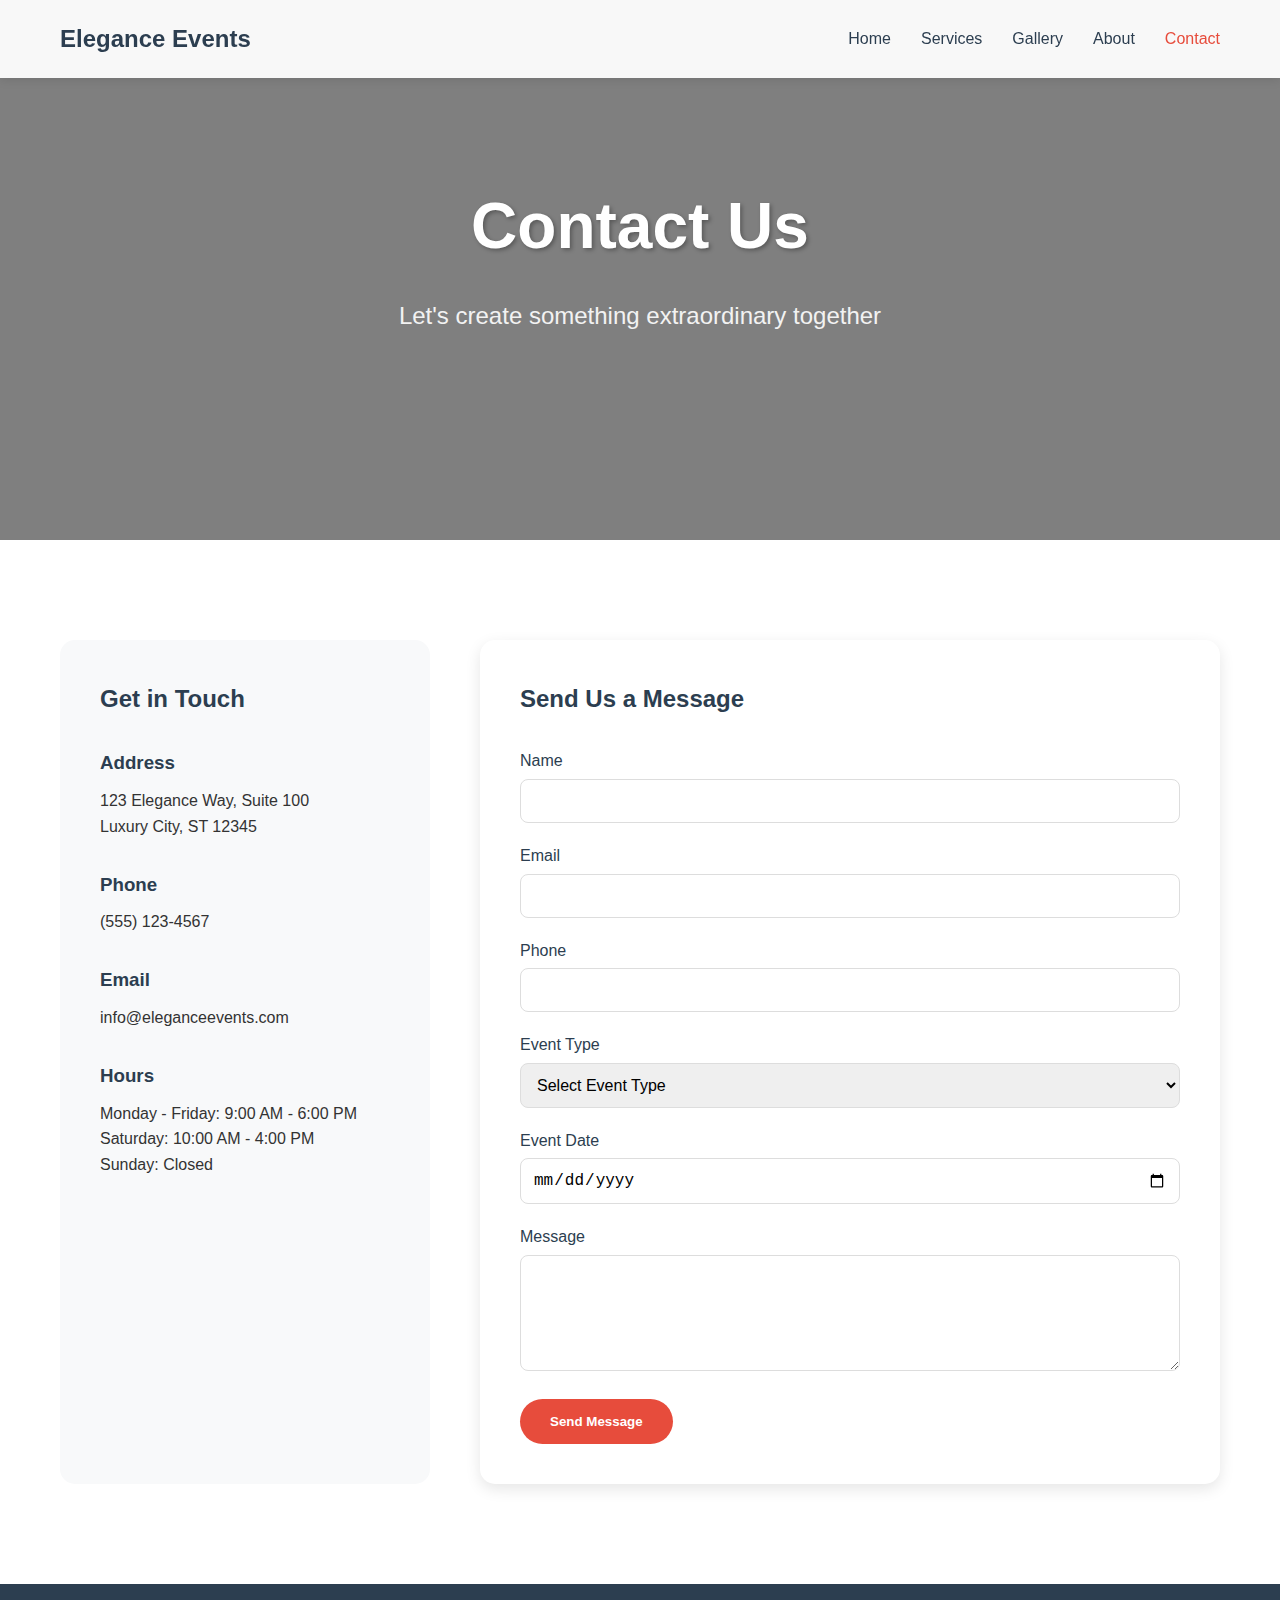
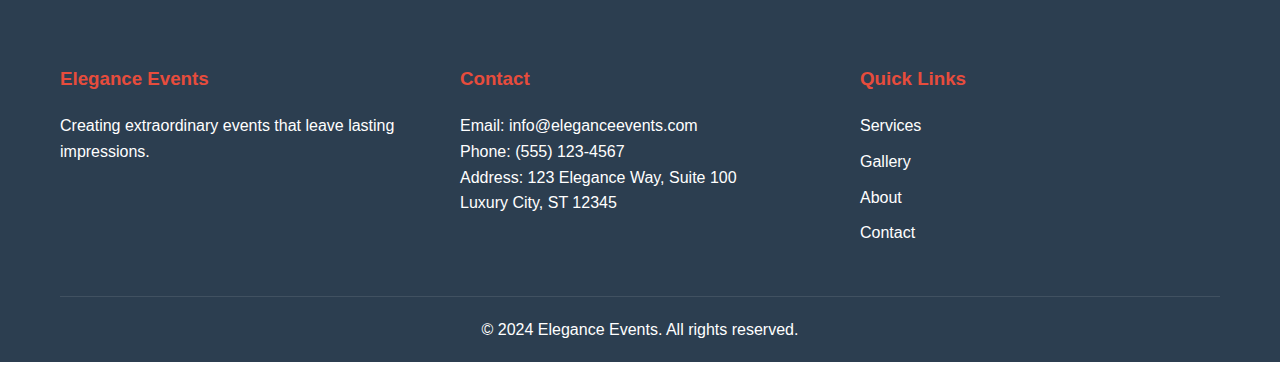
<file: contact.html>
<!DOCTYPE html>
<html lang="en">
<head>
  <meta charset="UTF-8">
  <meta name="viewport" content="width=device-width, initial-scale=1.0">
  <title>Contact Us - Elegance Events</title>
  <link rel="stylesheet" href="styles.css">
</head>
<body>
  <!-- Navigation -->
  <nav class="navbar">
    <div class="container">
      <a href="index.html" class="logo">Elegance Events</a>
      <ul class="nav-links">
        <li><a href="index.html">Home</a></li>
        <li><a href="services.html">Services</a></li>
        <li><a href="gallery.html">Gallery</a></li>
        <li><a href="about.html">About</a></li>
        <li><a href="contact.html" class="active">Contact</a></li>
      </ul>
    </div>
  </nav>

  <!-- Contact Hero -->
  <header class="page-hero contact-hero">
    <div class="hero-content">
      <h1>Contact Us</h1>
      <p>Let's create something extraordinary together</p>
    </div>
  </header>

  <!-- Contact Section -->
  <section class="contact">
    <div class="container">
      <div class="contact-grid">
        <div class="contact-info">
          <h2>Get in Touch</h2>
          <div class="info-item">
            <h3>Address</h3>
            <p>123 Elegance Way, Suite 100<br>Luxury City, ST 12345</p>
          </div>
          <div class="info-item">
            <h3>Phone</h3>
            <p>(555) 123-4567</p>
          </div>
          <div class="info-item">
            <h3>Email</h3>
            <p>info@eleganceevents.com</p>
          </div>
          <div class="info-item">
            <h3>Hours</h3>
            <p>Monday - Friday: 9:00 AM - 6:00 PM<br>
               Saturday: 10:00 AM - 4:00 PM<br>
               Sunday: Closed</p>
          </div>
        </div>

        <div class="contact-form">
          <h2>Send Us a Message</h2>
          <form id="contactForm">
            <div class="form-group">
              <label for="name">Name</label>
              <input type="text" id="name" name="name" required>
            </div>
            <div class="form-group">
              <label for="email">Email</label>
              <input type="email" id="email" name="email" required>
            </div>
            <div class="form-group">
              <label for="phone">Phone</label>
              <input type="tel" id="phone" name="phone">
            </div>
            <div class="form-group">
              <label for="eventType">Event Type</label>
              <select id="eventType" name="eventType" required>
                <option value="">Select Event Type</option>
                <option value="wedding">Wedding</option>
                <option value="corporate">Corporate Event</option>
                <option value="social">Social Gathering</option>
                <option value="other">Other</option>
              </select>
            </div>
            <div class="form-group">
              <label for="date">Event Date</label>
              <input type="date" id="date" name="date">
            </div>
            <div class="form-group">
              <label for="message">Message</label>
              <textarea id="message" name="message" rows="5" required></textarea>
            </div>
            <button type="submit" class="cta-button">Send Message</button>
          </form>
        </div>
      </div>
    </div>
  </section>

  <!-- Footer -->
  <footer>
    <div class="container">
      <div class="footer-content">
        <div class="footer-section">
          <h3>Elegance Events</h3>
          <p>Creating extraordinary events that leave lasting impressions.</p>
        </div>
        <div class="footer-section">
          <h3>Contact</h3>
          <p>Email: info@eleganceevents.com</p>
          <p>Phone: (555) 123-4567</p>
          <p>Address: 123 Elegance Way, Suite 100<br>Luxury City, ST 12345</p>
        </div>
        <div class="footer-section">
          <h3>Quick Links</h3>
          <ul>
            <li><a href="services.html">Services</a></li>
            <li><a href="gallery.html">Gallery</a></li>
            <li><a href="about.html">About</a></li>
            <li><a href="contact.html">Contact</a></li>
          </ul>
        </div>
       </div>
      <div class="footer-bottom">
        <p>&copy; 2024 Elegance Events. All rights reserved.</p>
      </div>
    </div>
  </footer>

  <script>
    document.getElementById('contactForm').addEventListener('submit', function(e) {
      e.preventDefault();
      alert('Thank you for your message! We will get back to you soon.');
      this.reset();
    });
  </script>
</body>
</html>
</file>
<file: styles.css>
/* Reset and Base Styles */
* {
  margin: 0;
  padding: 0;
  box-sizing: border-box;
}

body {
  font-family: 'Montserrat', sans-serif;
  line-height: 1.6;
  color: #333;
}

.container {
  max-width: 1200px;
  margin: 0 auto;
  padding: 0 20px;
}

img {
  max-width: 100%;
  height: auto;
}

/* Navigation */
.navbar {
  background-color: rgba(255, 255, 255, 0.95);
  position: fixed;
  width: 100%;
  top: 0;
  z-index: 1000;
  box-shadow: 0 2px 10px rgba(0, 0, 0, 0.1);
}

.navbar .container {
  display: flex;
  justify-content: space-between;
  align-items: center;
  padding: 20px;
}

.logo {
  font-size: 24px;
  font-weight: 700;
  color: #2c3e50;
  text-decoration: none;
  transition: color 0.3s ease;
}

.logo:hover {
  color: #e74c3c;
}

.nav-links {
  display: flex;
  list-style: none;
  gap: 30px;
}

.nav-links a {
  text-decoration: none;
  color: #2c3e50;
  font-weight: 500;
  transition: color 0.3s ease;
}

.nav-links a:hover,
.nav-links a.active {
  color: #e74c3c;
}

/* Hero Sections */
.hero,
.page-hero {
  height: 100vh;
  background-image: linear-gradient(rgba(0, 0, 0, 0.5), rgba(0, 0, 0, 0.5)),
                    url('https://images.unsplash.com/photo-1519167758481-83f550bb49b3?ixlib=rb-4.0.3&ixid=M3wxMjA3fDB8MHxwaG90by1wYWdlfHx8fGVufDB8fHx8fA%3D%3D&auto=format&fit=crop&w=2000&q=80');
  background-size: cover;
  background-position: center;
  background-attachment: fixed;
  display: flex;
  align-items: center;
  justify-content: center;
  text-align: center;
  color: white;
}

.page-hero {
  height: 60vh;
}

.hero-content {
  max-width: 800px;
  padding: 0 20px;
}

.hero-content h1 {
  font-size: 4rem;
  margin-bottom: 20px;
  text-shadow: 2px 2px 4px rgba(0, 0, 0, 0.3);
}

.hero-content p {
  font-size: 1.5rem;
  margin-bottom: 30px;
  opacity: 0.9;
}

.cta-button {
  display: inline-block;
  background-color: #e74c3c;
  color: white;
  padding: 15px 30px;
  border-radius: 30px;
  text-decoration: none;
  font-weight: 600;
  transition: all 0.3s ease;
  border: none;
  cursor: pointer;
}

.cta-button:hover {
  background-color: #c0392b;
  transform: translateY(-2px);
  box-shadow: 0 4px 15px rgba(231, 76, 60, 0.3);
}

/* Services Preview */
.services-preview {
  padding: 100px 0;
  background-color: #fff;
}

.services-preview h2 {
  text-align: center;
  font-size: 2.5rem;
  margin-bottom: 50px;
  color: #2c3e50;
}

.services-grid {
  display: grid;
  grid-template-columns: repeat(auto-fit, minmax(300px, 1fr));
  gap: 30px;
}

.service-card {
  background: white;
  border-radius: 15px;
  overflow: hidden;
  box-shadow: 0 5px 15px rgba(0, 0, 0, 0.1);
  transition: transform 0.3s ease;
}

.service-card:hover {
  transform: translateY(-10px);
}

.service-card img {
  width: 100%;
  height: 250px;
  object-fit: cover;
}

.service-card h3 {
  padding: 20px;
  margin: 0;
  color: #2c3e50;
}

.service-card p {
  padding: 0 20px 20px;
  color: #666;
}

/* Why Us Section */
.why-us {
  padding: 100px 0;
  background-color: #f8f9fa;
}

.why-us h2 {
  text-align: center;
  font-size: 2.5rem;
  margin-bottom: 50px;
  color: #2c3e50;
}

.features-grid {
  display: grid;
  grid-template-columns: repeat(auto-fit, minmax(250px, 1fr));
  gap: 30px;
}

.feature {
  text-align: center;
  padding: 40px;
  background: white;
  border-radius: 15px;
  box-shadow: 0 5px 15px rgba(0, 0, 0, 0.1);
}

.feature h3 {
  color: #2c3e50;
  margin-bottom: 15px;
}

/* Testimonials */
.testimonials {
  padding: 100px 0;
  background-color: #fff;
}

.testimonials h2 {
  text-align: center;
  font-size: 2.5rem;
  margin-bottom: 50px;
  color: #2c3e50;
}

.testimonials-grid {
  display: grid;
  grid-template-columns: repeat(auto-fit, minmax(300px, 1fr));
  gap: 30px;
}

.testimonial {
  padding: 30px;
  background: #f8f9fa;
  border-radius: 15px;
  text-align: center;
}

.testimonial p {
  font-style: italic;
  margin-bottom: 20px;
}

.testimonial cite {
  color: #2c3e50;
  font-weight: 600;
}

/* Services Page */
.services-hero {
  background-image: linear-gradient(rgba(0, 0, 0, 0.5), rgba(0, 0, 0, 0.5)),
                    url('https://images.unsplash.com/photo-1469371670807-013ccf25f16a?ixlib=rb-4.0.3&ixid=M3wxMjA3fDB8MHxwaG90by1wYWdlfHx8fGVufDB8fHx8fA%3D%3D&auto=format&fit=crop&w=2000&q=80');
}

.services-list {
  padding: 100px 0;
}

.service-item {
  display: grid;
  grid-template-columns: 1fr 2fr;
  gap: 30px;
  margin-bottom: 50px;
  background: white;
  border-radius: 15px;
  overflow: hidden;
  box-shadow: 0 5px 15px rgba(0, 0, 0, 0.1);
}

.service-item img {
  width: 100%;
  height: 100%;
  object-fit: cover;
}

.service-content {
  padding: 40px;
}

.service-content h2 {
  color: #2c3e50;
  margin-bottom: 20px;
}

.service-content ul {
  list-style: none;
  margin: 20px 0;
}

.service-content ul li {
  margin-bottom: 10px;
  padding-left: 20px;
  position: relative;
}

.service-content ul li::before {
  content: '•';
  color: #e74c3c;
  position: absolute;
  left: 0;
}

/* Gallery Page */
.gallery-hero {
  background-image: linear-gradient(rgba(0, 0, 0, 0.5), rgba(0, 0, 0, 0.5)),
                    url('https://images.unsplash.com/photo-1511795409834-ef04bbd61622?ixlib=rb-4.0.3&ixid=M3wxMjA3fDB8MHxwaG90by1wYWdlfHx8fGVufDB8fHx8fA%3D%3D&auto=format&fit=crop&w=2000&q=80');
}

.gallery {
  padding: 100px 0;
}

.gallery-filters {
  text-align: center;
  margin-bottom: 50px;
}

.filter-btn {
  background: none;
  border: 2px solid #e74c3c;
  color: #e74c3c;
  padding: 10px 20px;
  margin: 0 10px;
  border-radius: 30px;
  cursor: pointer;
  transition: all 0.3s ease;
}

.filter-btn:hover,
.filter-btn.active {
  background: #e74c3c;
  color: white;
}

.gallery-grid {
  display: grid;
  grid-template-columns: repeat(auto-fit, minmax(300px, 1fr));
  gap: 30px;
}

.gallery-item {
  position: relative;
  border-radius: 15px;
  overflow: hidden;
}

.gallery-item img {
  width: 100%;
  height: 300px;
  object-fit: cover;
  transition: transform 0.3s ease;
}

.gallery-overlay {
  position: absolute;
  bottom: 0;
  left: 0;
  right: 0;
  background: linear-gradient(transparent, rgba(0, 0, 0, 0.8));
  color: white;
  padding: 20px;
  transform: translateY(100%);
  transition: transform 0.3s ease;
}

.gallery-item:hover .gallery-overlay {
  transform: translateY(0);
}

.gallery-item:hover img {
  transform: scale(1.1);
}

/* About Page */
.about-hero {
  background-image: linear-gradient(rgba(0, 0, 0, 0.5), rgba(0, 0, 0, 0.5)),
                    url('https://images.unsplash.com/photo-1515187029135-18ee286d815b?ixlib=rb-4.0.3&ixid=M3wxMjA3fDB8MHxwaG90by1wYWdlfHx8fGVufDB8fHx8fA%3D%3D&auto=format&fit=crop&w=2000&q=80');
}

.our-story {
  padding: 100px 0;
}

.our-story .container {
  display: grid;
  grid-template-columns: 1fr 1fr;
  gap: 50px;
  align-items: center;
}

.story-content h2 {
  color: #2c3e50;
  margin-bottom: 30px;
  font-size: 2.5rem;
}

.story-content p {
  margin-bottom: 20px;
}

.story-image img {
  border-radius: 15px;
  box-shadow: 0 5px 15px rgba(0, 0, 0, 0.1);
}

.team {
  padding: 100px 0;
  background-color: #f8f9fa;
}

.team h2 {
  text-align: center;
  font-size: 2.5rem;
  margin-bottom: 50px;
  color: #2c3e50;
}

.team-grid {
  display: grid;
  grid-template-columns: repeat(auto-fit, minmax(250px, 1fr));
  gap: 30px;
}

.team-member {
  text-align: center;
  background: white;
  padding: 30px;
  border-radius: 15px;
  box-shadow: 0 5px 15px rgba(0, 0, 0, 0.1);
}

.team-member img {
  width: 200px;
  height: 200px;
  border-radius: 50%;
  margin-bottom: 20px;
  object-fit: cover;
}

.team-member h3 {
  color: #2c3e50;
  margin-bottom: 10px;
}

.values {
  padding: 100px 0;
}

.values h2 {
  text-align: center;
  font-size: 2.5rem;
  margin-bottom: 50px;
  color: #2c3e50;
}

.values-grid {
  display: grid;
  grid-template-columns: repeat(auto-fit, minmax(250px, 1fr));
  gap: 30px;
}

.value-item {
  text-align: center;
  padding: 40px;
  background: #f8f9fa;
  border-radius: 15px;
  transition: transform 0.3s ease;
}

.value-item:hover {
  transform: translateY(-10px);
}

.value-item h3 {
  color: #2c3e50;
  margin-bottom: 15px;
}

/* Contact Page */
.contact-hero {
  background-image: linear-gradient(rgba(0, 0, 0, 0.5), rgba(0, 0, 0, 0.5)),
                    url('https://images.unsplash.com/photo-1596178067639-0360a9a6a6b6?ixlib=rb-4.0.3&ixid=M3wxMjA3fDB8MHxwaG90by1wYWdlfHx8fGVufDB8fHx8fA%3D%3D&auto=format&fit=crop&w=2000&q=80');
}

.contact {
  padding: 100px 0;
}

.contact-grid {
  display: grid;
  grid-template-columns: 1fr 2fr;
  gap: 50px;
}

.contact-info {
  background: #f8f9fa;
  padding: 40px;
  border-radius: 15px;
}

.contact-info h2 {
  color: #2c3e50;
  margin-bottom: 30px;
}

.info-item {
  margin-bottom: 30px;
}

.info-item h3 {
  color: #2c3e50;
  margin-bottom: 10px;
}

.contact-form {
  background: white;
  padding: 40px;
  border-radius: 15px;
  box-shadow: 0 5px 15px rgba(0, 0, 0, 0.1);
}

.contact-form h2 {
  color: #2c3e50;
  margin-bottom: 30px;
}

.form-group {
  margin-bottom: 20px;
}

label {
  display: block;
  margin-bottom: 5px;
  color: #2c3e50;
}

input,
select,
textarea {
  width: 100%;
  padding: 12px;
  border: 1px solid #ddd;
  border-radius: 8px;
  font-size: 16px;
}

input:focus,
select:focus,
textarea:focus {
  outline: none;
  border-color: #e74c3c;
  box-shadow: 0 0 0 2px rgba(231, 76, 60, 0.1);
}

/* Footer */
footer {
  background: #2c3e50;
  color: white;
  padding: 80px 0 20px;
}

.footer-content {
  display: grid;
  grid-template-columns: repeat(auto-fit, minmax(250px, 1fr));
  gap: 40px;
  margin-bottom: 40px;
}

.footer-section h3 {
  color: #e74c3c;
  margin-bottom: 20px;
}

.footer-section ul {
  list-style: none;
}

.footer-section ul li {
  margin-bottom: 10px;
}

.footer-section ul li a {
  color: white;
  text-decoration: none;
  transition: color 0.3s ease;
}

.footer-section ul li a:hover {
  color: #e74c3c;
}

.footer-bottom {
  text-align: center;
  padding-top: 20px;
  border-top: 1px solid rgba(255, 255, 255, 0.1);
}

/* Responsive Design */
@media (max-width: 768px) {
  .hero-content h1 {
    font-size: 3rem;
  }
  
  .service-item {
    grid-template-columns: 1fr;
  }
  
  .contact-grid {
    grid-template-columns: 1fr;
  }
  
  .our-story .container {
    grid-template-columns: 1fr;
  }
  
  .nav-links {
    display: none;
  }
}

@media (max-width: 576px) {
  .hero-content h1 {
    font-size: 2.5rem;
  }
  
  .hero-content p {
    font-size: 1.2rem;
  }
  
  .service-card {
    margin: 0 20px;
  }
  
  .footer-content {
    grid-template-columns: 1fr;
    text-align: center;
  }
}
</file>
